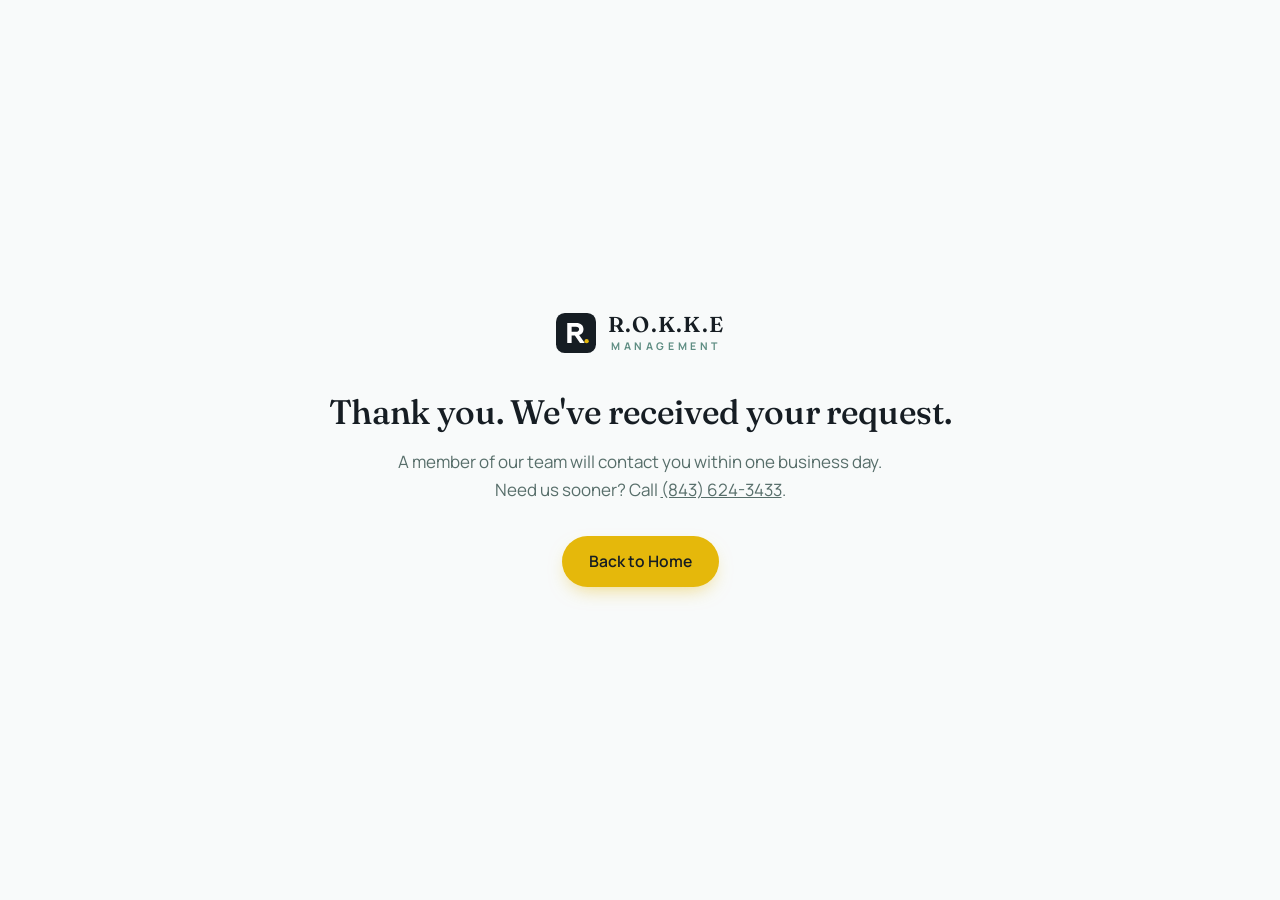
<file: thank-you.html>
<!doctype html>
<html lang="en">
<head>
  <meta charset="utf-8">
  <meta name="viewport" content="width=device-width, initial-scale=1">
  <title>Thank You | R.O.K.K.E Management</title>
  <meta name="robots" content="noindex">
  <link rel="icon" href="assets/logo-mark.svg" type="image/svg+xml">
  <link rel="preconnect" href="https://fonts.googleapis.com">
  <link rel="preconnect" href="https://fonts.gstatic.com" crossorigin>
  <link href="https://fonts.googleapis.com/css2?family=Fraunces:opsz,wght@9..144,500&family=Manrope:wght@400;600;700&display=swap" rel="stylesheet">
  <link rel="stylesheet" href="css/styles.css">
  <style>
    .ty { min-height: 100vh; display: grid; place-items: center; text-align: center; background: var(--blush); padding: 40px var(--gutter); }
    .ty .brand { justify-content: center; margin-bottom: 40px; }
    .ty p { color: var(--muted); max-width: 30em; margin: 0 auto 2rem; }
  </style>
</head>
<body>
  <main class="ty">
    <div>
      <a href="./" class="brand"><img src="assets/logo-mark.svg" alt="" width="40" height="40"><span class="brand-text"><span class="brand-name">R.O.K.K.E</span><span class="brand-sub">Management</span></span></a>
      <h1>Thank you. We've received your request.</h1>
      <p>A member of our team will contact you within one business day. Need us sooner? Call <a href="tel:+18436243433">(843) 624-3433</a>.</p>
      <a href="./" class="btn btn-primary">Back to Home</a>
    </div>
  </main>
</body>
</html>
</file>
<file: css/styles.css>
/* ==========================================================================
   R.O.K.K.E Management — styles
   Brand tokens live in :root. Change colors/fonts here and they apply everywhere.
   ========================================================================== */

:root {
  /* Brand colors */
  /* ---- PALETTE: swap these values to re-theme the whole site ----
     Brand palette: #161d23 · #576e6a · #5e8d83 · #ffffff · #e5b80b */
  --charcoal: #161d23;      /* dark sections, headings, footer */
  --charcoal-2: #212b33;
  --ink: #1f272e;           /* body text */
  --muted: #576e6a;         /* secondary text (slate green) */
  --brand: #5e8d83;         /* sage teal: icons, highlights, borders */
  --brand-deep: #576e6a;    /* slate green: small accent text, links, CTA band */
  --accent: #e5b80b;        /* gold: primary buttons, accents on dark */
  --accent-deep: #cfa508;   /* gold button hover */
  --tint: #e3edea;          /* light teal tint */
  --tint-pale: #f1f6f5;     /* pale teal section backgrounds */
  --white: #ffffff;
  --paper: #f8fafa;         /* page background */
  --line: #e1e8e6;          /* borders */
  --on-dark: #cfd7d9;       /* text on charcoal */
  --on-dark-muted: #8a989b;

  /* Type */
  --font-display: "Fraunces", Georgia, "Times New Roman", serif;
  --font-body: "Manrope", system-ui, -apple-system, "Segoe UI", sans-serif;

  /* Layout */
  --container: 1200px;
  --gutter: clamp(16px, 4vw, 40px);
  --radius: 14px;
  --radius-lg: 22px;
  --shadow: 0 1px 2px rgba(22, 29, 35, .06), 0 12px 32px -12px rgba(22, 29, 35, .18);
  --header-h: 76px;
}

/* ---------- Base ---------- */
*, *::before, *::after { box-sizing: border-box; }
html { scroll-behavior: smooth; scroll-padding-top: calc(var(--header-h) + 8px); -webkit-text-size-adjust: 100%; }
body {
  margin: 0;
  font-family: var(--font-body);
  font-size: 17px;
  line-height: 1.65;
  color: var(--ink);
  background: var(--paper);
  -webkit-font-smoothing: antialiased;
  overflow-x: hidden;
}
img { max-width: 100%; height: auto; display: block; }
a { color: inherit; }
h1, h2, h3, h4 { font-family: var(--font-display); font-weight: 500; color: var(--charcoal); line-height: 1.12; margin: 0 0 .5em; letter-spacing: -0.01em; }
h2 { font-size: clamp(2rem, 3.6vw, 3rem); }
h3 { font-size: 1.3rem; line-height: 1.25; }
p { margin: 0 0 1.1em; }
:focus-visible { outline: 3px solid var(--brand); outline-offset: 3px; border-radius: 4px; }

.container { width: 100%; max-width: var(--container); margin: 0 auto; padding: 0 var(--gutter); }
.section { padding: clamp(72px, 10vw, 128px) 0; }

.skip-link { position: absolute; left: -999px; top: 8px; background: var(--charcoal); color: #fff; padding: 10px 16px; border-radius: 8px; z-index: 100; }
.skip-link:focus { left: 8px; }

.ic { width: 1.1em; height: 1.1em; fill: none; stroke: currentColor; stroke-width: 1.8; stroke-linecap: round; stroke-linejoin: round; flex: none; }
.ic-lg { width: 30px; height: 30px; stroke-width: 1.5; }

.eyebrow {
  display: inline-flex; align-items: center; gap: 10px;
  font-size: .78rem; font-weight: 700; letter-spacing: .16em; text-transform: uppercase;
  color: var(--brand-deep); margin-bottom: 1.1rem;
}
.eyebrow::before { content: ""; width: 7px; height: 7px; border-radius: 50%; background: var(--accent); }
.eyebrow--light { color: var(--accent); }

/* ---------- Buttons ---------- */
.btn {
  display: inline-flex; align-items: center; justify-content: center; gap: 10px;
  font: 600 .98rem/1 var(--font-body);
  padding: 17px 26px; border-radius: 999px; border: 1.5px solid transparent;
  text-decoration: none; cursor: pointer; transition: background .2s, color .2s, border-color .2s, transform .2s, box-shadow .2s;
  white-space: nowrap;
}
.btn .ic { transition: transform .2s; }
.btn:hover .ic { transform: translateX(3px); }
.btn-primary { background: var(--accent); color: var(--charcoal); box-shadow: 0 8px 20px -8px rgba(229, 184, 11, .6); }
.btn-primary:hover { background: var(--accent-deep); transform: translateY(-1px); }
.btn-ghost { border-color: var(--charcoal); color: var(--charcoal); }
.btn-ghost:hover { background: var(--charcoal); color: #fff; }
.btn-light { background: #fff; color: var(--charcoal); }
.btn-light:hover { background: var(--tint); }
.btn-outline-light { border-color: rgba(255,255,255,.55); color: #fff; }
.btn-outline-light:hover { background: rgba(255,255,255,.12); border-color: #fff; }
.btn-sm { padding: 12px 20px; font-size: .9rem; }
.btn-block { width: 100%; }

.text-link { display: inline-flex; align-items: center; gap: 8px; font-weight: 700; color: var(--brand-deep); text-decoration: none; }
.text-link:hover .ic { transform: translateX(3px); }
.text-link .ic { transition: transform .2s; }

/* ---------- Header ---------- */
.site-header {
  position: sticky; top: 0; z-index: 50;
  background: rgba(248, 250, 250, .86);
  backdrop-filter: saturate(160%) blur(14px);
  -webkit-backdrop-filter: saturate(160%) blur(14px);
  border-bottom: 1px solid transparent;
  transition: border-color .3s, box-shadow .3s;
}
.site-header.is-scrolled { border-color: var(--line); box-shadow: 0 6px 24px -18px rgba(22,29,35,.4); }
.header-inner { display: flex; align-items: center; justify-content: space-between; height: var(--header-h); }

.brand { display: inline-flex; align-items: center; gap: 12px; text-decoration: none; }
.brand-text { display: flex; flex-direction: column; line-height: 1; }
.brand-name { font-family: var(--font-display); font-weight: 600; font-size: 1.35rem; letter-spacing: .06em; color: var(--charcoal); }
.brand-sub { font-size: .66rem; font-weight: 700; letter-spacing: .34em; text-transform: uppercase; color: var(--brand); margin-top: 5px; }
.brand--light .brand-name { color: #fff; }

.site-nav { display: flex; align-items: center; gap: 30px; }
.site-nav a[aria-current="page"] { color: var(--brand-deep); }
.site-nav a:not(.btn) { text-decoration: none; font-weight: 600; font-size: .95rem; color: var(--ink); position: relative; }
.site-nav a:not(.btn)::after { content: ""; position: absolute; left: 0; right: 0; bottom: -6px; height: 2px; background: var(--accent); transform: scaleX(0); transform-origin: left; transition: transform .25s; }
.site-nav a:not(.btn):hover::after, .site-nav a[aria-current="page"]::after { transform: scaleX(1); }

.nav-toggle { display: none; width: 44px; height: 44px; border: 0; background: none; cursor: pointer; position: relative; }
.nav-toggle span { position: absolute; left: 11px; right: 11px; height: 2px; background: var(--charcoal); border-radius: 2px; transition: transform .25s, top .25s; }
.nav-toggle span:first-child { top: 17px; }
.nav-toggle span:last-child { top: 25px; }
.nav-toggle[aria-expanded="true"] span:first-child { top: 21px; transform: rotate(45deg); }
.nav-toggle[aria-expanded="true"] span:last-child { top: 21px; transform: rotate(-45deg); }

/* ---------- Hero ---------- */
.hero { padding: clamp(40px, 6vw, 80px) 0 0; position: relative; }
.hero::before {
  content: ""; position: absolute; inset: 0 0 auto auto; width: 46%; height: 78%;
  background: var(--tint-pale); border-bottom-left-radius: 160px; z-index: -1;
}
.hero-grid { display: grid; grid-template-columns: 1.08fr .92fr; gap: clamp(32px, 6vw, 80px); align-items: center; }
.hero h1 { font-size: clamp(2.5rem, 5.4vw, 4.4rem); line-height: 1.04; letter-spacing: -0.025em; margin-bottom: 1.6rem; }
.hero h1 em { font-style: italic; color: var(--brand); font-weight: 400; }
.hero-lede { font-size: 1.12rem; color: var(--muted); max-width: 34em; margin-bottom: 2rem; }
.hero-actions { display: flex; flex-wrap: wrap; gap: 14px; margin-bottom: 2.2rem; }
.hero-points { list-style: none; padding: 0; margin: 0; display: flex; flex-wrap: wrap; gap: 8px 22px; font-weight: 600; font-size: .92rem; color: var(--charcoal); }
.hero-points li { display: inline-flex; align-items: center; gap: 8px; }
.hero-points li::before { content: ""; width: 6px; height: 6px; border-radius: 50%; background: var(--accent); }

.hero-media { position: relative; }
.hero-photo { margin: 0; border-radius: var(--radius-lg); overflow: hidden; aspect-ratio: 4 / 5; box-shadow: var(--shadow); }
.hero-photo img { width: 100%; height: 100%; object-fit: cover; }
.hero-card {
  position: absolute; left: -36px; bottom: 40px;
  display: flex; align-items: center; gap: 14px;
  background: #fff; padding: 16px 22px; border-radius: var(--radius); box-shadow: var(--shadow);
  font-size: .9rem; line-height: 1.35;
}
.hero-card strong { display: block; color: var(--charcoal); }
.hero-card span:not(.dot) { color: var(--muted); }
.hero-card .dot { width: 10px; height: 10px; border-radius: 50%; background: var(--brand); box-shadow: 0 0 0 5px rgba(94,141,131,.2); flex: none; }

.overview {
  list-style: none; margin: clamp(48px, 7vw, 88px) 0 0; padding: 26px 0;
  display: grid; grid-template-columns: repeat(4, 1fr); gap: 20px;
  border-top: 1px solid var(--line); border-bottom: 1px solid var(--line);
}
.overview li { display: flex; align-items: center; gap: 12px; font-weight: 600; color: var(--charcoal); font-size: .95rem; }
.overview .ic { width: 22px; height: 22px; color: var(--brand); }

/* ---------- About ---------- */
.about-grid { display: grid; grid-template-columns: .95fr 1.05fr; gap: clamp(40px, 7vw, 96px); align-items: start; }
.about-media { position: relative; padding-bottom: 80px; position: sticky; top: calc(var(--header-h) + 24px); }
.about-media > img:first-child { border-radius: var(--radius-lg); aspect-ratio: 4 / 5; object-fit: cover; width: 86%; box-shadow: var(--shadow); }
.about-inset { position: absolute; right: 0; bottom: 0; width: 52%; aspect-ratio: 1; object-fit: cover; border-radius: var(--radius); border: 8px solid var(--paper); box-shadow: var(--shadow); }
.about-copy > p { color: var(--muted); font-size: 1.06rem; }

.pillars { display: grid; gap: 14px; margin: 2rem 0; }
.pillar { background: #fff; border: 1px solid var(--line); border-radius: var(--radius); padding: 22px 24px 8px; border-left: 3px solid var(--accent); }
.pillar h3 { font-size: 1.15rem; margin-bottom: .35em; }
.pillar p { color: var(--muted); font-size: .98rem; }

.commitments { list-style: none; padding: 0; margin: 0; display: grid; grid-template-columns: 1fr 1fr; gap: 12px; }
.commitments li { display: flex; align-items: center; gap: 10px; font-weight: 600; color: var(--charcoal); }
.commitments .ic { width: 26px; height: 26px; padding: 5px; border-radius: 50%; background: var(--tint); color: var(--brand-deep); stroke-width: 2.4; }

/* ---------- Services ---------- */
.services { background: var(--white); }
.section-head { display: grid; grid-template-columns: 1.2fr .8fr; gap: 40px; align-items: end; margin-bottom: clamp(40px, 5vw, 64px); }
.section-head h2 { margin: 0; max-width: 16em; }
.section-intro { color: var(--muted); margin: 0; }

.service-grid { display: grid; grid-template-columns: repeat(3, 1fr); gap: 18px; }
.service-card {
  position: relative; background: var(--paper); border: 1px solid var(--line); border-radius: var(--radius);
  padding: 30px 28px 26px; transition: transform .25s, box-shadow .25s, border-color .25s;
}
.service-card:hover { transform: translateY(-4px); box-shadow: var(--shadow); border-color: transparent; }
.service-card .ic-lg { color: var(--brand); margin-bottom: 22px; }
.service-card h3 { margin-bottom: .55em; }
.service-card p { color: var(--muted); font-size: .97rem; margin: 0; }
.service-card .num { position: absolute; top: 24px; right: 26px; font-family: var(--font-display); font-size: .95rem; color: #b8c6c3; }

.service-card--feature {
  grid-column: span 2; grid-row: span 2;
  background: var(--charcoal); border-color: var(--charcoal); color: var(--on-dark);
  display: flex; flex-direction: column; justify-content: flex-end; min-height: 280px;
}
.service-card--feature h3 { color: #fff; font-size: 1.75rem; }
.service-card--feature p { color: var(--on-dark); max-width: 36em; margin-bottom: 1.4em; }
.service-card--feature .ic-lg { color: var(--accent); }
.service-card--feature .num { color: rgba(255,255,255,.4); }
.service-card--feature .text-link { color: var(--accent); }

/* ---------- Why ---------- */
.why { background: var(--charcoal); color: var(--on-dark); position: relative; overflow: hidden; }
.why::after {
  content: "R"; position: absolute; right: -40px; bottom: -180px;
  font-family: var(--font-display); font-size: 620px; line-height: 1; color: rgba(255,255,255,.025); pointer-events: none;
}
.why-grid { display: grid; grid-template-columns: .85fr 1.15fr; gap: clamp(40px, 7vw, 96px); align-items: start; position: relative; z-index: 1; }
.why-head { position: sticky; top: calc(var(--header-h) + 32px); }
.why h2 { color: #fff; }
.why-head p { margin-bottom: 2rem; }
.why-list { list-style: none; margin: 0; padding: 0; counter-reset: why; }
.why-list li {
  counter-increment: why; display: grid; grid-template-columns: 56px 1fr; column-gap: 12px;
  padding: 26px 0; border-top: 1px solid rgba(255,255,255,.1);
}
.why-list li:last-child { border-bottom: 1px solid rgba(255,255,255,.1); }
.why-list li::before { content: counter(why, decimal-leading-zero); grid-row: span 2; font-family: var(--font-display); color: var(--accent); font-size: 1.05rem; padding-top: 3px; }
.why-list h3 { color: #fff; font-size: 1.35rem; margin-bottom: .3em; }
.why-list p { margin: 0; }

/* ---------- Areas ---------- */
.areas-grid { display: grid; grid-template-columns: 1fr 1fr; gap: clamp(40px, 7vw, 96px); align-items: start; }
.areas-media { position: sticky; top: calc(var(--header-h) + 24px); }
.area-gallery { margin: 0; }
.area-photo { position: relative; }
.area-photo img { border-radius: var(--radius-lg); aspect-ratio: 3 / 2; object-fit: cover; width: 100%; box-shadow: var(--shadow); background: var(--tint); transition: opacity .3s ease; }
.area-photo img.is-fading { opacity: .25; }
.areas-badge {
  position: absolute; right: -20px; top: 28px; display: flex; align-items: center; gap: 12px;
  background: var(--accent); color: var(--charcoal); padding: 14px 20px; border-radius: var(--radius); line-height: 1.3; font-size: .9rem; box-shadow: var(--shadow);
}
.areas-badge .ic { width: 26px; height: 26px; }
.area-gallery figcaption { display: flex; flex-direction: column; gap: 2px; margin-top: 14px; }
.area-gallery figcaption span { font-weight: 700; color: var(--charcoal); }
.area-gallery figcaption small { font-size: .78rem; color: var(--muted); }
.area-gallery figcaption small a { color: inherit; }
.area-thumbs { display: flex; gap: 10px; margin-top: 14px; }
.area-thumbs:empty { display: none; }
.area-thumb { padding: 0; border: 2px solid transparent; border-radius: 10px; overflow: hidden; cursor: pointer; background: none; width: 110px; opacity: .6; transition: opacity .2s, border-color .2s; }
.area-thumb img { width: 100%; aspect-ratio: 3 / 2; object-fit: cover; }
.area-thumb:hover { opacity: 1; }
.area-thumb.is-active { border-color: var(--accent); opacity: 1; }
.areas-copy > p { color: var(--muted); font-size: 1.06rem; }
.area-list { list-style: none; padding: 0; margin: .8rem 0 0; display: flex; flex-wrap: wrap; gap: 10px; }
.region { margin-top: 1.4rem; padding-top: 1.2rem; border-top: 1px solid var(--line); }
.region:first-of-type { border-top: 0; padding-top: 0; }
.region-title { font-family: var(--font-body); font-size: .78rem; font-weight: 700; letter-spacing: .14em; text-transform: uppercase; color: var(--brand-deep); margin: 0 0 .7rem; display: flex; align-items: center; gap: 10px; }
.region-title::before { content: ""; width: 7px; height: 7px; border-radius: 50%; background: var(--accent); }
.region .area-list { margin: 0; }
.area-hint { font-size: .9rem; font-weight: 700; color: var(--brand-deep) !important; margin: 1.4rem 0 0; }
.area-chip { font: 600 .94rem/1 var(--font-body); padding: 12px 18px; border-radius: 999px; background: #fff; border: 1.5px solid var(--line); color: var(--charcoal); cursor: pointer; transition: background .2s, border-color .2s, color .2s; }
.area-chip:hover { border-color: var(--brand); }
.area-chip[aria-pressed="true"] { background: var(--charcoal); border-color: var(--charcoal); color: #fff; }

/* ---------- CTA band ---------- */
.cta-band { background: var(--brand-deep); color: #fff; padding: clamp(48px, 7vw, 80px) 0; }
.cta-inner { display: flex; align-items: center; justify-content: space-between; gap: 32px; flex-wrap: wrap; }
.cta-inner h2 { color: #fff; margin: 0; font-size: clamp(1.7rem, 3vw, 2.4rem); max-width: 18em; }
.cta-actions { display: flex; gap: 12px; flex-wrap: wrap; }

/* ---------- Contact ---------- */
.contact { background: var(--tint-pale); }
.contact-grid { display: grid; grid-template-columns: .8fr 1.2fr; gap: clamp(40px, 6vw, 80px); align-items: start; }
.contact-info > p { color: var(--muted); font-size: 1.06rem; }
.contact-list { list-style: none; padding: 0; margin: 2rem 0; display: grid; gap: 18px; }
.contact-list li { display: flex; align-items: center; gap: 16px; }
.contact-ic { width: 48px; height: 48px; display: grid; place-items: center; border-radius: 50%; background: #fff; color: var(--brand); box-shadow: 0 4px 14px -8px rgba(22,29,35,.3); flex: none; }
.contact-ic .ic { width: 20px; height: 20px; }
.contact-list small { display: block; font-size: .75rem; letter-spacing: .12em; text-transform: uppercase; color: var(--muted); font-weight: 700; }
.contact-list a, .contact-list span { font-weight: 600; color: var(--charcoal); text-decoration: none; overflow-wrap: anywhere; }
.contact-list a:hover { color: var(--brand-deep); }

.social { display: flex; gap: 10px; }
.social a { width: 44px; height: 44px; display: grid; place-items: center; border-radius: 50%; border: 1.5px solid var(--charcoal); color: var(--charcoal); transition: background .2s, color .2s; }
.social a:hover { background: var(--charcoal); color: #fff; }

.contact-form { background: #fff; border-radius: var(--radius-lg); padding: clamp(24px, 4vw, 44px); box-shadow: var(--shadow); }
.form-title { font-size: 1.6rem; margin-bottom: 1.2rem; }
.field-row { display: grid; grid-template-columns: 1fr 1fr; gap: 16px; }
.field { margin: 0 0 18px; display: flex; flex-direction: column; gap: 7px; min-width: 0; }
fieldset.field { border: 0; padding: 0; }
.field label, .field legend { font-size: .88rem; font-weight: 700; color: var(--charcoal); padding: 0; }
.field label span { color: var(--brand-deep); }
.field legend { margin-bottom: 10px; }
.field input, .field select, .field textarea {
  font: inherit; font-size: 1rem; color: var(--ink); width: 100%;
  padding: 13px 15px; border: 1.5px solid var(--line); border-radius: 10px; background: var(--paper);
  transition: border-color .2s, box-shadow .2s, background .2s;
}
.field select { appearance: none; background-image: url("data:image/svg+xml,%3Csvg xmlns='http://www.w3.org/2000/svg' width='12' height='8' fill='none' stroke='%23161d23' stroke-width='1.8'%3E%3Cpath d='m1 1.5 5 5 5-5'/%3E%3C/svg%3E"); background-repeat: no-repeat; background-position: right 15px center; padding-right: 40px; }
.field input:focus, .field select:focus, .field textarea:focus { outline: none; border-color: var(--brand); background: #fff; box-shadow: 0 0 0 4px rgba(94,141,131,.18); }
.field.has-error input, .field.has-error select { border-color: #c0392b; }
.field textarea { resize: vertical; }
.checks { display: grid; grid-template-columns: 1fr 1fr; gap: 10px 16px; }
.checks label { display: flex; align-items: center; gap: 10px; font-weight: 500; font-size: .94rem; color: var(--ink); cursor: pointer; }
.checks input { width: 18px; height: 18px; accent-color: var(--brand); flex: none; padding: 0; }
.hp { position: absolute; left: -9999px; }
.form-status { margin: 14px 0 0; font-weight: 600; font-size: .95rem; min-height: 1px; }
.form-status.is-error { color: #b0302a; }
.form-status.is-success { color: #1f7a4d; }
.form-note { font-size: .82rem; color: var(--muted); margin: 8px 0 0; text-align: center; }

/* ---------- Footer ---------- */
.site-footer { background: var(--charcoal); color: var(--on-dark); padding: 72px 0 28px; font-size: .95rem; }
.footer-grid { display: grid; grid-template-columns: 1.4fr 1fr 1fr; gap: 40px; padding-bottom: 48px; border-bottom: 1px solid rgba(255,255,255,.1); }
.footer-brand .footer-est { margin-top: 10px; font-family: var(--font-body); font-style: normal; font-size: .82rem; letter-spacing: .04em; color: var(--accent); }
.footer-brand p { margin-top: 18px; max-width: 22em; font-family: var(--font-display); font-style: italic; font-size: 1.05rem; color: var(--on-dark); }
.site-footer h4 { color: #fff; font-family: var(--font-body); font-size: .78rem; font-weight: 700; letter-spacing: .16em; text-transform: uppercase; margin-bottom: 16px; }
.footer-nav, .footer-contact { display: flex; flex-direction: column; gap: 10px; }
.site-footer a { text-decoration: none; overflow-wrap: anywhere; }
.site-footer a:hover { color: var(--accent); }
.footer-bottom { display: flex; justify-content: space-between; flex-wrap: wrap; gap: 10px; padding-top: 24px; color: var(--on-dark-muted); }

/* ---------- Page banner (inner pages) ---------- */
.page-hero { position: relative; overflow: hidden; background: var(--charcoal); color: var(--on-dark); padding: clamp(72px, 11vw, 140px) 0 clamp(56px, 8vw, 96px); isolation: isolate; }
.page-hero-bg { position: absolute; inset: 0; width: 100%; height: 100%; object-fit: cover; z-index: -2; }
.page-hero::before { content: ""; position: absolute; inset: 0; z-index: -1;
  background: linear-gradient(100deg, var(--charcoal) 0%, rgba(22,29,35,.88) 45%, rgba(22,29,35,.45) 100%); }
.page-hero::after { content: ""; position: absolute; left: 0; right: 0; bottom: 0; height: 4px; background: var(--accent); }
.page-hero h1 { color: #fff; font-size: clamp(2.4rem, 5vw, 4rem); letter-spacing: -0.02em; max-width: 14em; margin-bottom: .4em; }
.page-hero p { font-size: 1.15rem; max-width: 34em; margin: 0; color: var(--on-dark); }
.crumbs { display: flex; gap: 10px; font-size: .8rem; font-weight: 700; letter-spacing: .14em; text-transform: uppercase; margin-bottom: 1.4rem; color: var(--accent); }
.crumbs a { text-decoration: none; color: #fff; opacity: .75; }
.crumbs a:hover { opacity: 1; }

/* ---------- Home: explore cards ---------- */
.explore { background: var(--white); }
.explore-grid { display: grid; grid-template-columns: repeat(4, 1fr); gap: 18px; }
.explore-card { display: flex; flex-direction: column; text-decoration: none; background: var(--paper); border: 1px solid var(--line); border-radius: var(--radius); overflow: hidden; transition: transform .25s, box-shadow .25s; }
.explore-card:hover { transform: translateY(-4px); box-shadow: var(--shadow); }
.explore-card img { aspect-ratio: 4 / 3; object-fit: cover; width: 100%; transition: transform .5s; }
.explore-card:hover img { transform: scale(1.04); }
.explore-card > div { padding: 22px 22px 24px; display: flex; flex-direction: column; flex: 1; }
.explore-card .num { font-family: var(--font-display); color: var(--brand); font-size: .95rem; margin-bottom: 6px; }
.explore-card p { color: var(--muted); font-size: .95rem; flex: 1; }

/* ---------- About: process steps ---------- */
.process { background: var(--white); }
.steps { list-style: none; margin: 0; padding: 0; display: grid; grid-template-columns: repeat(4, 1fr); gap: 18px; }
.steps li { padding: 28px 24px; border-top: 3px solid var(--accent); background: var(--paper); border-radius: 0 0 var(--radius) var(--radius); }
.steps .num { display: block; font-family: var(--font-display); font-size: 2.2rem; color: var(--brand); line-height: 1; margin-bottom: 18px; }
.steps p { color: var(--muted); font-size: .97rem; margin: 0; }

/* ---------- Services: property types ---------- */
.types { background: var(--tint-pale); }
.types-grid { display: grid; grid-template-columns: repeat(3, 1fr); gap: 18px; }
.type-card { background: #fff; border-radius: var(--radius); padding: 32px 28px; box-shadow: 0 4px 18px -12px rgba(22,29,35,.25); }
.type-card .ic-lg { color: var(--brand); margin-bottom: 20px; }
.type-card p { color: var(--muted); margin: 0; font-size: .97rem; }

@media (max-width: 1080px) {
  .explore-grid, .steps { grid-template-columns: repeat(2, 1fr); }
}
@media (max-width: 700px) {
  .explore-grid, .steps, .types-grid { grid-template-columns: 1fr; }
}

/* ---------- Reveal animation ---------- */
.js .reveal { opacity: 0; transform: translateY(18px); transition: opacity .7s ease, transform .7s cubic-bezier(.2,.7,.2,1); }
.js .reveal.is-visible { opacity: 1; transform: none; }
@media (prefers-reduced-motion: reduce) {
  html { scroll-behavior: auto; }
  .js .reveal { opacity: 1; transform: none; transition: none; }
  *, *::before, *::after { transition-duration: 0s !important; }
}

/* ---------- Responsive ---------- */
@media (max-width: 1080px) {
  .site-nav { gap: 22px; }
  .service-grid { grid-template-columns: repeat(2, 1fr); }
  .service-card--feature { grid-row: span 1; }
}

@media (max-width: 900px) {
  :root { --header-h: 68px; }
  .nav-toggle { display: block; }
  .site-nav {
    position: fixed; inset: var(--header-h) 0 auto 0;
    flex-direction: column; align-items: stretch; gap: 0;
    background: var(--paper); padding: 8px var(--gutter) 24px; border-bottom: 1px solid var(--line);
    box-shadow: 0 20px 30px -20px rgba(22,29,35,.3);
    transform: translateY(-8px); opacity: 0; visibility: hidden; transition: opacity .2s, transform .2s, visibility .2s;
  }
  .site-nav.is-open { transform: none; opacity: 1; visibility: visible; }
  .site-nav a:not(.btn) { padding: 15px 0; border-bottom: 1px solid var(--line); font-size: 1.05rem; }
  .site-nav a:not(.btn)::after { display: none; }
  .site-nav .btn { margin-top: 18px; }

  .hero::before { width: 100%; height: 52%; top: auto; bottom: 0; border-radius: 0; }
  .hero-grid, .about-grid, .why-grid, .areas-grid, .contact-grid, .section-head { grid-template-columns: 1fr; }
  .hero-photo { aspect-ratio: 4 / 3; }
  .hero-card { left: 16px; bottom: 16px; right: 16px; }
  .overview { grid-template-columns: 1fr 1fr; }
  .about-media, .why-head, .areas-media { position: relative; top: 0; }
  .about-media { padding-bottom: 56px; }
  .areas-badge { right: 16px; }
  .footer-grid { grid-template-columns: 1fr 1fr; }
  .footer-brand { grid-column: 1 / -1; }
}

@media (max-width: 600px) {
  body { font-size: 16px; }
  .brand-name { font-size: 1.2rem; }
  .hero-actions .btn { width: 100%; }
  .overview { grid-template-columns: 1fr; gap: 14px; }
  .service-grid { grid-template-columns: 1fr; }
  .service-card--feature { grid-column: auto; min-height: 0; }
  .commitments, .field-row, .checks { grid-template-columns: 1fr; }
  .field-row { gap: 0; }
  .cta-actions, .cta-actions .btn { width: 100%; }
  .footer-grid { grid-template-columns: 1fr; }
  .why::after { font-size: 380px; bottom: -100px; }
}
</file>
